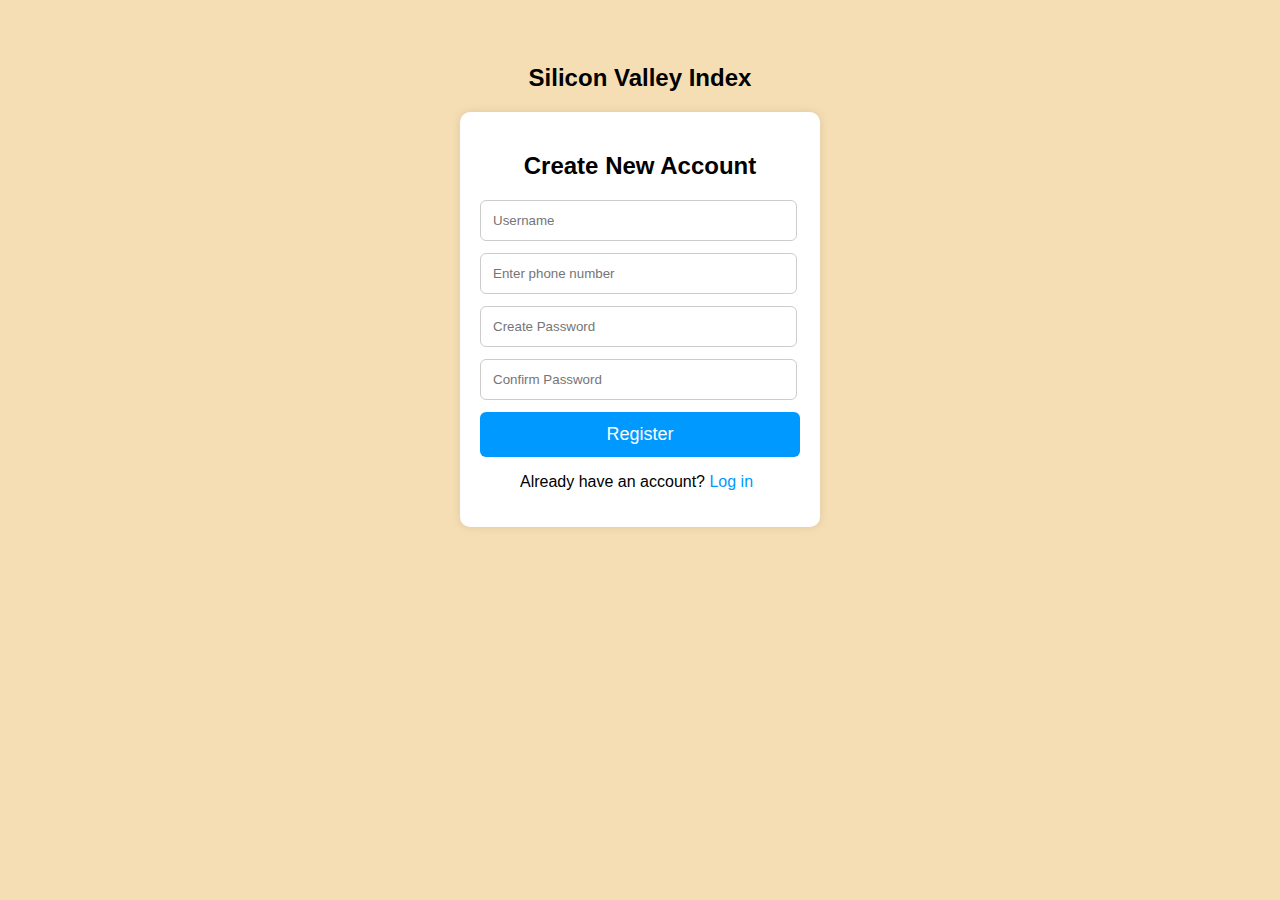
<file: index.html>
<!DOCTYPE html>
<html lang="en">
<head>
    <meta charset="UTF-8">
    <meta name="viewport" content="width=device-width, initial-scale=1.0">
    <title>register</title>
</head>

<style>
    body {
        font-family: Arial, sans-serif;
        background: wheat;
        display: flex;
        flex-direction: column;
        align-items: center;
        padding-top: 40px;
    }

    h1 {
        font-size: 24px;
        margin-bottom: 20px;
    }

    .form-box {
        width: 320px;
        background: white;
        padding: 20px;
        border-radius: 10px;
        box-shadow: 0 0 10px rgba(0,0,0,0.1);
    }

    .form-box h2 {
        text-align: center;
        margin-bottom: 20px;
    }

    form input {
        width: 91%;
        padding: 12px;
        margin-bottom: 12px;
        border: 1px solid #ccc;
        border-radius: 6px;
    }

    form button {
        width: 100%;
        padding: 12px;
        background: #0099ff;
        color: white;
        border: none;
        border-radius: 6px;
        cursor: pointer;
        font-size: 18px;
    }

    form button:hover {
        background: #007acc;
    }

    a {
        text-decoration: none;
        color: #0099ff;
    }

    #msg {
        text-align: center;
        margin-top: 10px;
        font-weight: bold;
        color: green;
    }
</style>

<body>

    <h1>Silicon Valley Index</h1>

    <div class="form-box">
        <h2>Create New Account</h2>

        <form id="regForm">
            <input type="text" id="name" placeholder="Username">
            <input type="text" id="r_user" placeholder="Enter phone number" required>

            <input type="password" id="r_pass" placeholder="Create Password" required>

            <input type="password" id="confirm_pass" placeholder="Confirm Password" required>

           

            <button type="submit">Register</button>

            <p style="margin-left: 40px;">Already have an account? <a href="login.html">Log in</a></p>

            <p id="msg"></p>
        </form>
    </div>

</body>

<script>
    document.getElementById("regForm").addEventListener("submit", function (e) {
        e.preventDefault(); // Stop refresh
        localStorage.clear();
        let name =document.getElementById("name").value;
        let user = document.getElementById("r_user").value;
        let pass = document.getElementById("r_pass").value;

        let result = name.charAt(0).toUpperCase() + name.slice(1);
        let char =result[0];
       
        let otp = Math.floor(1000 + Math.random() * 9000);
        let confirmPass = document.getElementById("confirm_pass").value;

        if (pass !== confirmPass) {
            document.getElementById("msg").innerText = "Passwords do not match!";
            document.getElementById("msg").style.color = "red";
            return;
        }

        // Save data to localStorage
        localStorage.setItem("code",otp)
        localStorage.setItem("name",name)
        localStorage.setItem("char",char);
        localStorage.setItem("username", user);
        localStorage.setItem("password", pass);

       

        document.getElementById("msg").innerText = "Registration Successful!";

        setTimeout(() => {
            window.location.href = "limited.html"; // redirect after 1 sec
        }, 1000);
    });
</script>

</html>
</file>
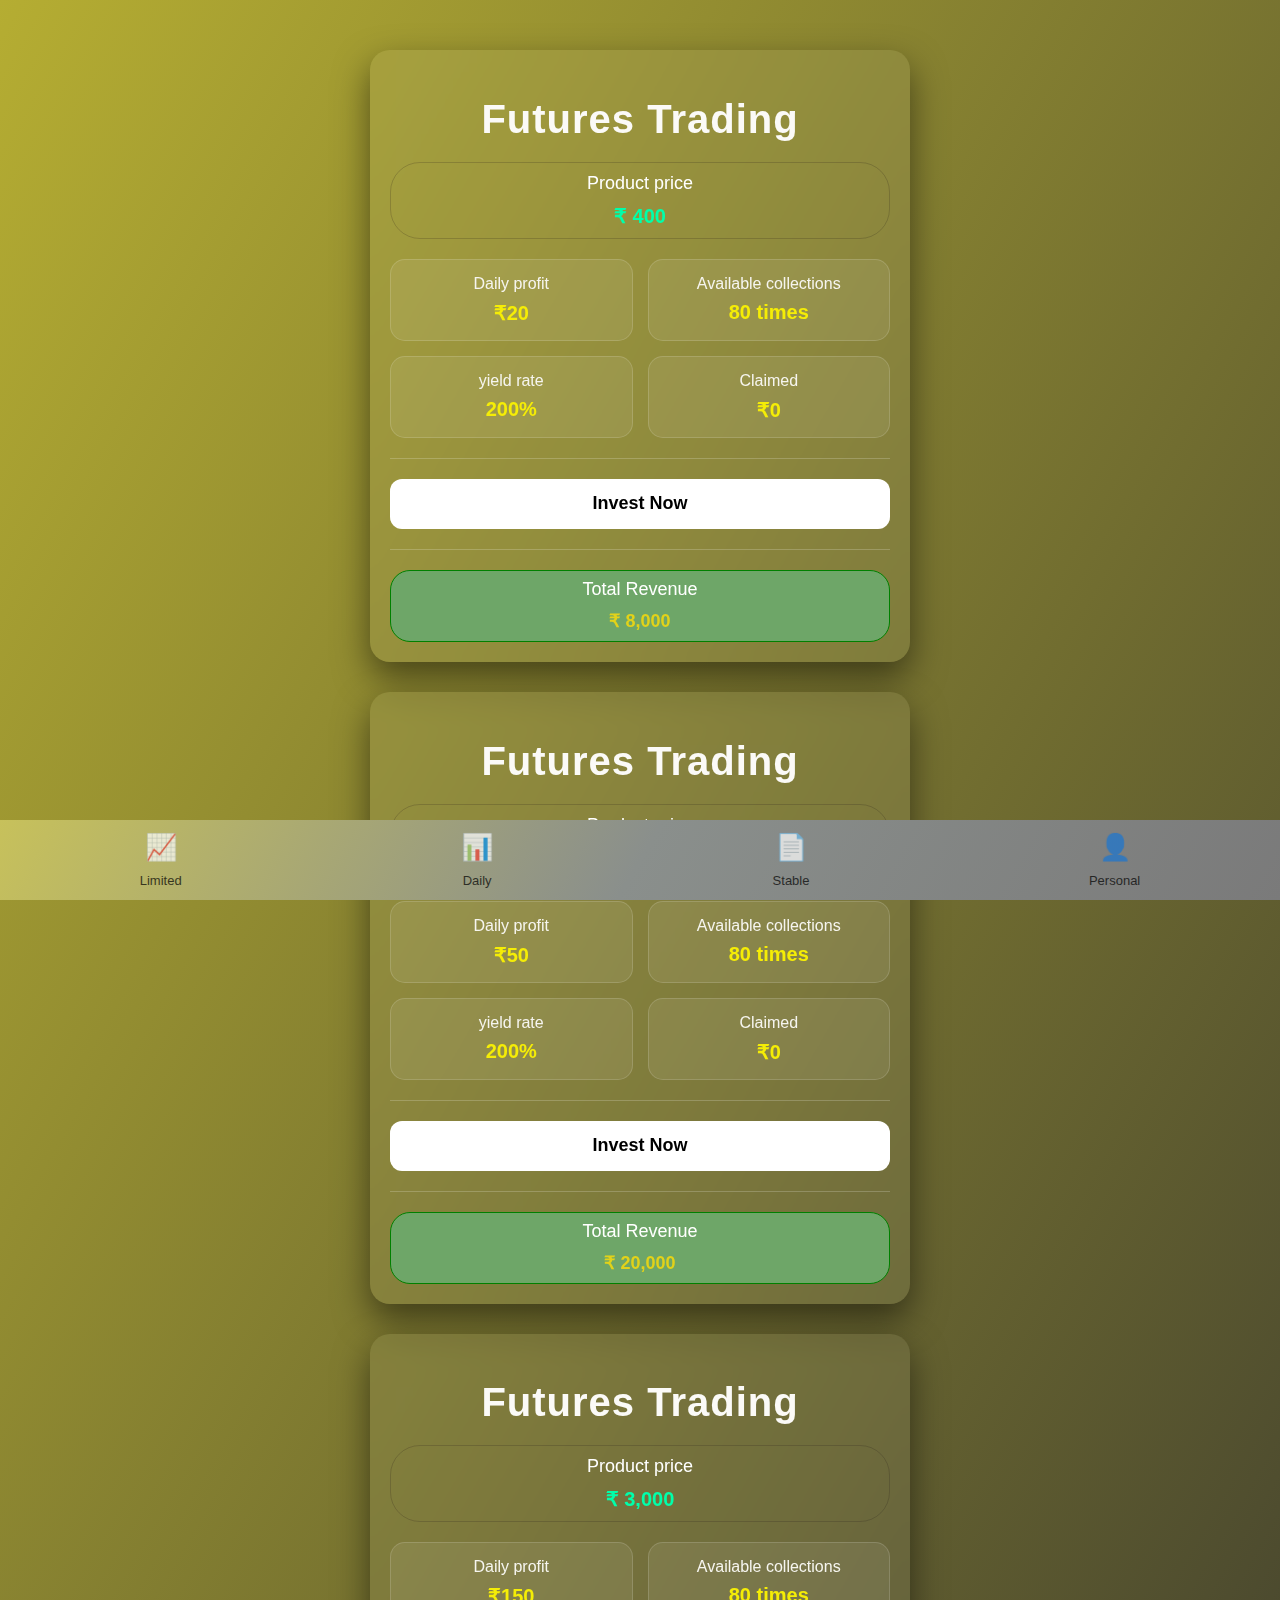
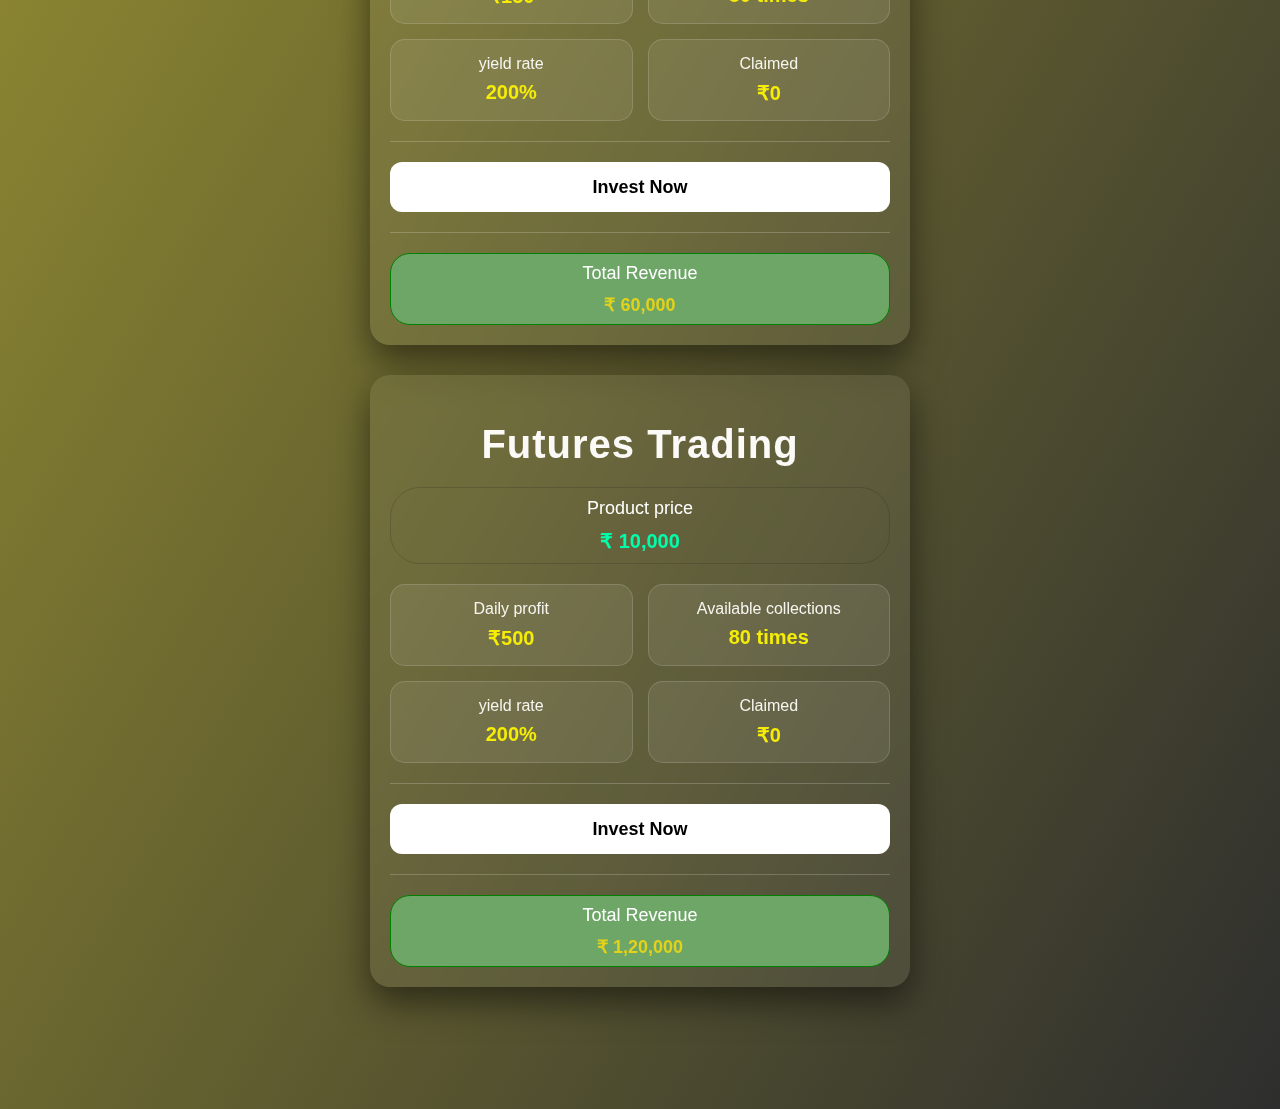
<file: daily.html>
<!DOCTYPE html>
<html lang="en">
<head>
    <meta charset="UTF-8">
    <meta name="viewport" content="width=device-width, initial-scale=1.0">
    <title>daily</title>
    <link rel="stylesheet" href="tradingvalue.css">
    <link rel="stylesheet" href="header_profile.css">
    <script src="pymant_red.js"></script>
</head>
<body>
     <div class="bottom-nav">
 <div class="nav-item active"><a style="text-decoration: none; color: black;" href="limited.html"><span class="icon">📈</span>
        <p>Limited</p></a>
        
    </div>
     <div class="nav-item active"><a style="text-decoration: none; color: black;" href="daily.html"><span class="icon">📊</span>
        <p>Daily</p></a>
        
    </div>
     <div class="nav-item active"><a style="text-decoration: none; color: black;" href="stable.html"><span class="icon">📄</span>
        <p>Stable</p></a>
        
    </div>

    <!-- Active Tab -->
    <div class="nav-item active"><a style="text-decoration: none; color: black;" href="profile.html"><span class="icon">👤</span>
        <p>Personal</p></a>
        
    </div>
</div>
    <div class="container" data-product-id="1" data-count="0">
      <div class="header">
        <h1 style="font-size: 40px;">Futures Trading</h1>
      </div>
      <div display="none" id="time"></div>
      <div class="investment-total">
        <div class="investment-label">Product price</div>
        <div class="investment-value">₹ 400</div>
      </div>
      <div class="returns-grid">
        <div class="return-item" data-index="0">
          <div class="return-time">Daily profit</div>
          <div class="return-amount">₹20</div>
        </div>
        <div class="return-item" data-index="1">
          <div class="return-time">Available collections</div>
          <div class="return-amount">80 times</div>
        </div>
        <div class="return-item" data-index="2">
          <div class="return-time">yield rate</div>
          <div class="return-amount">200%</div>
        </div>
        <div class="return-item" data-index="3">
          <div class="return-time">Claimed</div>
          <div class="return-amount">₹0</div>
        </div>
      </div>
  <div class="divider"></div>

      <div class="action-buttons" style="justify-content: center;">
        <button class="buy-button" style="align-items: center; color: #000; background-color: white; height: 50px; width: 100%; " onclick="payFixed(400)">
    Invest Now</button>
        
      </div>

      <div class="divider"></div>

      <div class="total-return" style="flex-direction:column; justify-content: center; align-items: center; gap: 10px;" >
        <div class="total-label">Total Revenue</div>
        <div class="total-value" style="color: rgb(226, 210, 25);">₹ 8,000</div>
      </div>
    </div>
    <div class="container" data-product-id="2" data-count="0">
      <div class="header">
        <h1 style="font-size: 40px;">Futures Trading</h1>
      </div>
      <div display="none" id="time"></div>
      <div class="investment-total">
        <div class="investment-label">Product price</div>
        <div class="investment-value">₹ 1,000</div>
      </div>
      <div class="returns-grid">
        <div class="return-item" data-index="0">
          <div class="return-time">Daily profit</div>
          <div class="return-amount">₹50</div>
        </div>
        <div class="return-item" data-index="1">
          <div class="return-time">Available collections</div>
          <div class="return-amount">80 times</div>
        </div>
        <div class="return-item" data-index="2">
          <div class="return-time">yield rate</div>
          <div class="return-amount">200%</div>
        </div>
        <div class="return-item" data-index="3">
          <div class="return-time">Claimed</div>
          <div class="return-amount">₹0</div>
        </div>
      </div>
  <div class="divider"></div>

      <div class="action-buttons" style="justify-content: center;">
        <button class="buy-button" style="align-items: center; color: #000; background-color: white; height: 50px; width: 100%; " onclick="payFixed(1000)">
    Invest Now</button>
        
      </div>

      <div class="divider"></div>

      <div class="total-return" style="flex-direction:column; justify-content: center; align-items: center; gap: 10px;" >
        <div class="total-label">Total Revenue</div>
        <div class="total-value" style="color: rgb(226, 210, 25);">₹ 20,000</div>
      </div>
    </div>
    <div class="container" data-product-id="3" data-count="0">
      <div class="header">
        <h1 style="font-size: 40px;">Futures Trading</h1>
      </div>
      <div display="none" id="time"></div>
      <div class="investment-total">
        <div class="investment-label">Product price</div>
        <div class="investment-value">₹ 3,000</div>
      </div>
      <div class="returns-grid">
        <div class="return-item" data-index="0">
          <div class="return-time">Daily profit</div>
          <div class="return-amount">₹150</div>
        </div>
        <div class="return-item" data-index="1">
          <div class="return-time">Available collections</div>
          <div class="return-amount">80 times</div>
        </div>
        <div class="return-item" data-index="2">
          <div class="return-time">yield rate</div>
          <div class="return-amount">200%</div>
        </div>
        <div class="return-item" data-index="3">
          <div class="return-time">Claimed</div>
          <div class="return-amount">₹0</div>
        </div>
      </div>
  <div class="divider"></div>

      <div class="action-buttons" style="justify-content: center;">
        <button class="buy-button" style="align-items: center; color: #000; background-color: white; height: 50px; width: 100%; " onclick="payFixed(3000)">
    Invest Now</button>
        
      </div>

      <div class="divider"></div>

      <div class="total-return" style="flex-direction:column; justify-content: center; align-items: center; gap: 10px;" >
        <div class="total-label">Total Revenue</div>
        <div class="total-value" style="color: rgb(226, 210, 25);">₹ 60,000</div>
      </div>
    </div>
    <div class="container" data-product-id="4" data-count="0">
      <div class="header">
        <h1 style="font-size: 40px;">Futures Trading</h1>
      </div>
      <div display="none" id="time"></div>
      <div class="investment-total">
        <div class="investment-label">Product price</div>
        <div class="investment-value">₹ 10,000</div>
      </div>
      <div class="returns-grid">
        <div class="return-item" data-index="0">
          <div class="return-time">Daily profit</div>
          <div class="return-amount">₹500</div>
        </div>
        <div class="return-item" data-index="1">
          <div class="return-time">Available collections</div>
          <div class="return-amount">80 times</div>
        </div>
        <div class="return-item" data-index="2">
          <div class="return-time">yield rate</div>
          <div class="return-amount">200%</div>
        </div>
        <div class="return-item" data-index="3">
          <div class="return-time">Claimed</div>
          <div class="return-amount">₹0</div>
        </div>
      </div>
  <div class="divider"></div>

      <div class="action-buttons" style="justify-content: center;">
        <button class="buy-button" style="align-items: center; color: #000; background-color: white; height: 50px; width: 100%; " onclick="payFixed(10000)">
    Invest Now</button>
        
      </div>

      <div class="divider"></div>

      <div class="total-return" style="flex-direction:column; justify-content: center; align-items: center; gap: 10px;" >
        <div class="total-label">Total Revenue</div>
        <div class="total-value" style="color: rgb(226, 210, 25);">₹ 1,20,000</div>
      </div>
    </div>
    <br>
    <br><br><br>
</body>
</html>
</file>
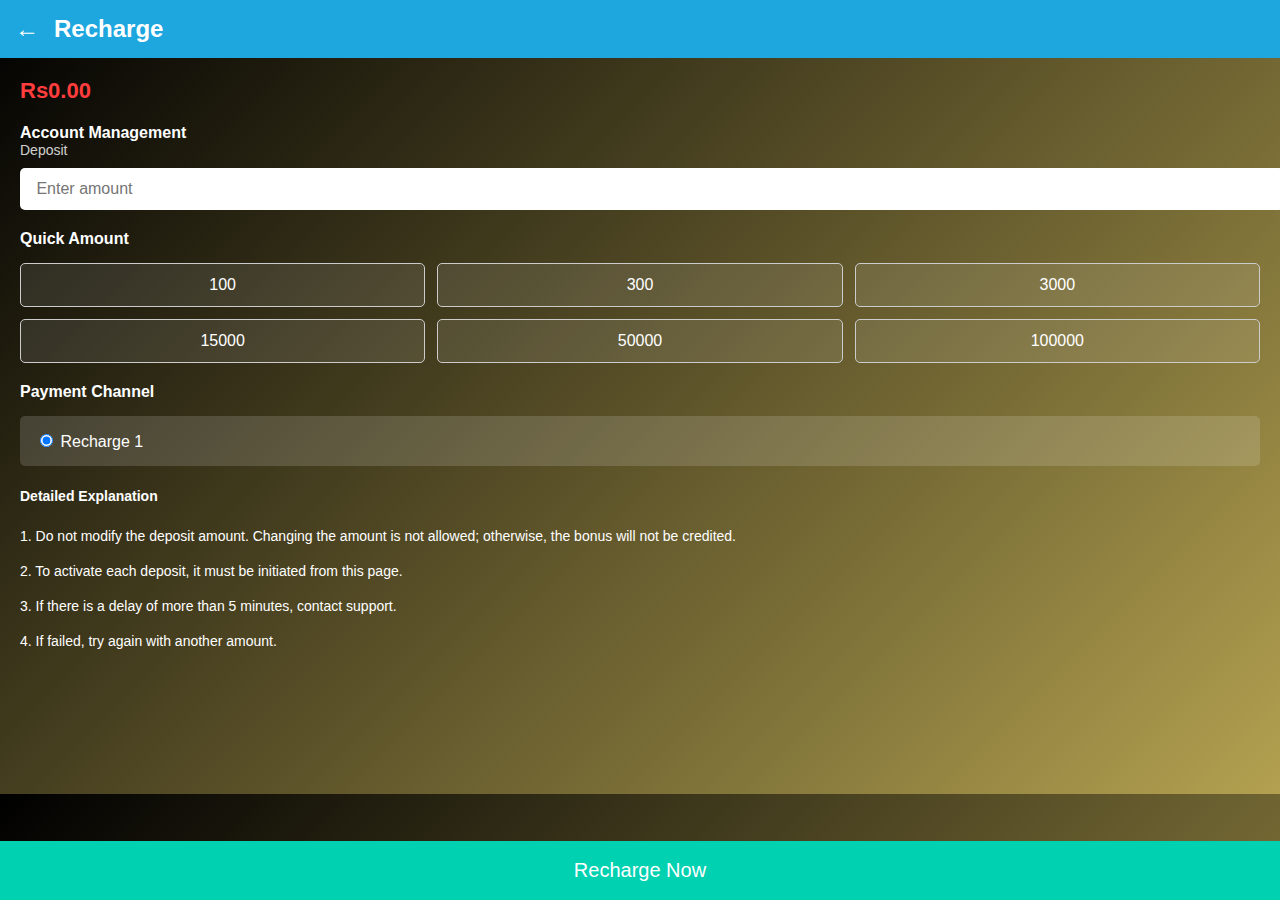
<file: deposit.html>
<!DOCTYPE html>
<html lang="en">
<head>
    <meta charset="UTF-8">
    <meta name="viewport" content="width=device-width, initial-scale=1.0">
    <title>deposit</title>

<style>
  body {
    margin: 0;
    font-family: Arial, sans-serif;
    background: linear-gradient(135deg, #000, #b3a150);
    color: white;
}

.header {
    background: #1ea6df;
    padding: 15px;
    display: flex;
    align-items: center;
    gap: 15px;
}

.header h2 {
    margin: 0;
}

.back-arrow {
    font-size: 24px;
    cursor: pointer;
}

.container {
    padding: 20px;
}

.balance {
    font-size: 22px;
    font-weight: bold;
    margin-bottom: 5px;
    color: #ff3d3d;
}

.section-title {
    margin-top: 20px;
    font-weight: bold;
}

.section-subtitle {
    font-size: 14px;
    opacity: 0.8;
}

.amount-input {
    width: 100%;
    padding: 12px;
    margin-top: 10px;
    font-size: 16px;
    border: none;
    border-radius: 5px;
}

.quick-grid {
    display: grid;
    grid-template-columns: repeat(3, 1fr);
    gap: 12px;
    margin-top: 15px;
}

.quick-grid button {
    padding: 12px;
    font-size: 16px;
    background: rgba(255, 255, 255, 0.1);
    color: white;
    border: 1px solid #ccc;
    border-radius: 5px;
    cursor: pointer;
}

.quick-grid button:hover {
    background: rgba(255, 255, 255, 0.3);
}

.payment-option {
    margin-top: 15px;
    background: rgba(255, 255, 255, 0.15);
    padding: 15px;
    border-radius: 5px;
}

.details {
    margin-top: 20px;
    font-size: 14px;
    line-height: 1.5;
}

.bottom-btn {
    width: 100%;
    background: #00d1b1;
    color: white;
    font-size: 20px;
    padding: 18px;
    border: none;
    position: fixed;
    bottom: 0;
    left: 0;
    cursor: pointer;
    border-radius: 0;
}
</style>

</head>
<body>

<div class="header">
    <span class="back-arrow">&#8592;</span>
    
    <h2>Recharge</h2>
</div>

<div class="container">

    <div class="balance">Rs0.00</div>
    <div class="section-title">Account Management</div>
    <div class="section-subtitle">Deposit</div>

    <input type="number" id="amountInput" placeholder=" Enter amount" class="amount-input">

    <div class="section-title">Quick Amount</div>

    <div class="quick-grid">
        <button onclick="setAmount(100)">100</button>
        <button onclick="setAmount(300)">300</button>
        <button onclick="setAmount(3000)">3000</button>
        <button onclick="setAmount(15000)">15000</button>
        <button onclick="setAmount(50000)">50000</button>
        <button onclick="setAmount(100000)">100000</button>
    </div>

    <div class="section-title">Payment Channel</div>

    <div class="payment-option">
        <label><input type="radio" name="payment" checked> Recharge 1</label>
    </div>

    <div class="details">
        <h4>Detailed Explanation</h4>
        <p>1. Do not modify the deposit amount. Changing the amount is not allowed; otherwise, the bonus will not be credited.</p>
        <p>2. To activate each deposit, it must be initiated from this page.</p>
        <p>3. If there is a delay of more than 5 minutes, contact support.</p>
        <p>4. If failed, try again with another amount.</p>
    </div>

</div>

<button onclick="payUPI()" class="bottom-btn">Recharge Now</button>

<script>
function setAmount(val) {
    document.getElementById("amountInput").value = val;
}

function payUPI() {
    let amount = document.getElementById("amountInput").value;

    if (amount === "" || amount <= 0) {
        alert("Please enter a valid amount!");
        return;
    }

    let upiId = "ghorha@ybl"; 
    let name = "Ravi patel";

    let url = `upi://pay?pa=${upiId}&pn=${encodeURIComponent(name)}&am=${amount}&cu=INR`;

    window.location.href = url; 
}

// ✅ Correct: Back button listener OUTSIDE function
document.querySelector(".back-arrow").addEventListener("click", function() {
    window.history.back();
});
</script>

<br><br><br><br><br><br>

</body>
</html>
</file>
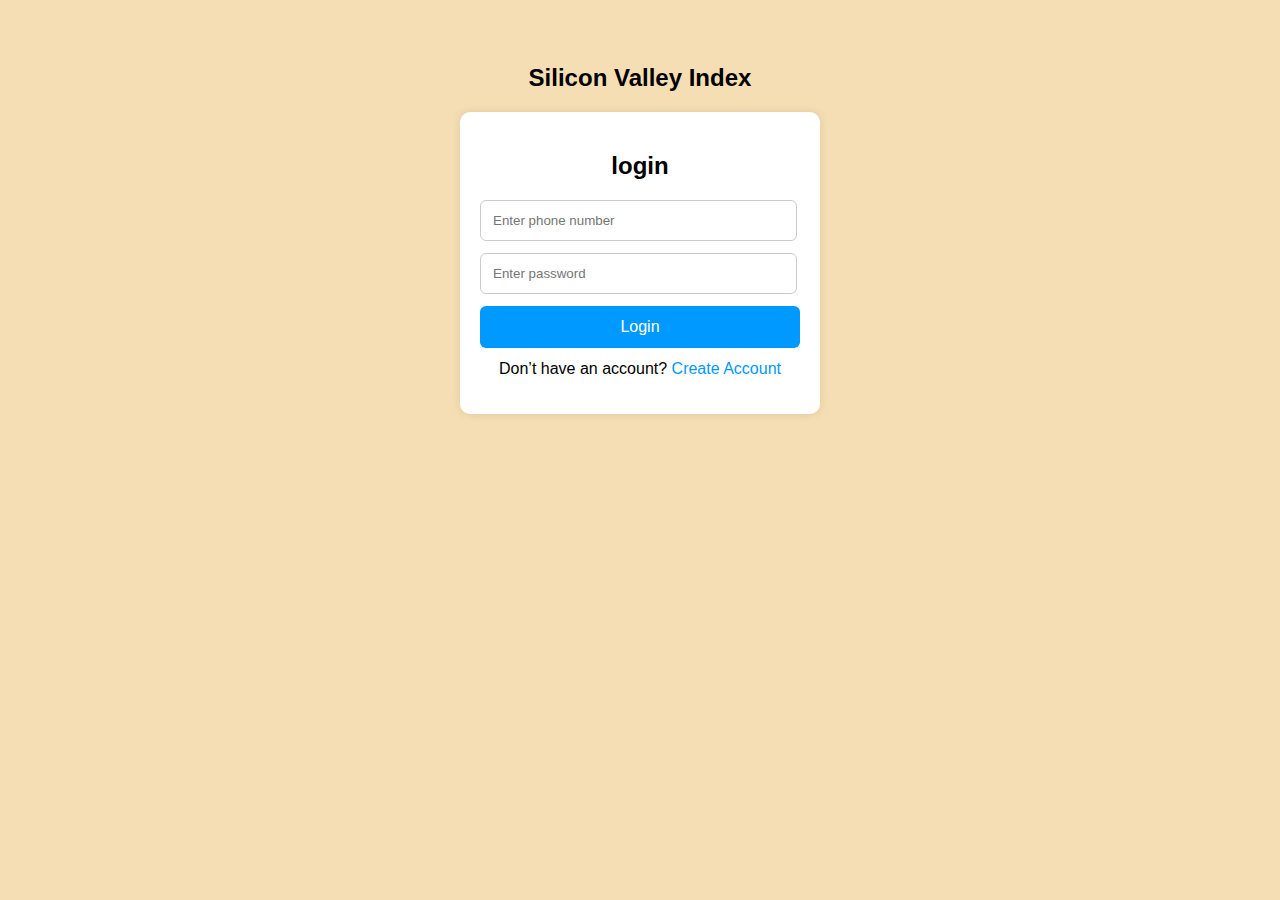
<file: login.html>
<!DOCTYPE html>
<html lang="en">
<head>
    <meta charset="UTF-8">
    <meta name="viewport" content="width=device-width, initial-scale=1.0">
    <title>Login</title>
</head>
<style>
    body {
        font-family: Arial, sans-serif;
        background: wheat;
        display: flex;
        flex-direction: column;
        align-items: center;
        padding-top: 40px;
    }

    h1 {
        font-size: 24px;
        margin-bottom: 20px;
    }

    .form-box {
        width: 320px;
        background: white;
        padding: 20px;
        border-radius: 10px;
        box-shadow: 0 0 10px rgba(0,0,0,0.1);
    }

    .form-box h2 {
        text-align: center;
        margin-bottom: 20px;
    }

    form input {
        width: 91%;
        padding: 12px;
        margin-bottom: 12px;
        border: 1px solid #ccc;
        border-radius: 6px;
    }

    .login-btn {
        width: 100%;
        padding: 12px;
        background: #0099ff;
        color: white;
        border: none;
        border-radius: 6px;
        cursor: pointer;
        font-size: 16px;
    }

    .login-btn:hover {
        background: #007acc;
    }

    .text {
        text-align: center;
        margin-top: 12px;
    }

    .text a {
        color: #0099ff;
        text-decoration: none;
    }
</style>

<body>

    <h1>Silicon Valley Index</h1>

    <div class="form-box">
        <h2>login</h2>

        <form onsubmit="login(event)">
            <input type="text" id="i_user" placeholder="Enter phone number" required>

            <input type="password" id="l_pass" placeholder="Enter password" required>

            <button class="login-btn" type="submit">Login</button>
        </form>

        <p class="text">
            Don’t have an account?
            <a href="index.html">Create Account</a>
        </p>
        <p id="msg" style="text-align:center; color:green; font-weight:bold;"></p>
    </div>

</body>

<script>
    function login(event) {
        event.preventDefault(); // STOP page refresh

        let user = document.getElementById("i_user").value;
        let pass = document.getElementById("l_pass").value;

        // Get stored data
        let savedUser = localStorage.getItem("username");
        let savedPass = localStorage.getItem("password");

        if (user == savedUser && pass == savedPass) {
            document.getElementById("msg").innerText = "Login Successful!";

            setTimeout(() => {
            window.location.href = "limited.html"; // redirect after 1 sec
        }, 1000);
        
        } else {
            document.getElementById("msg").innerText = "Invalid Username or Password!";
        }
    }
</script>

</html>
</file>
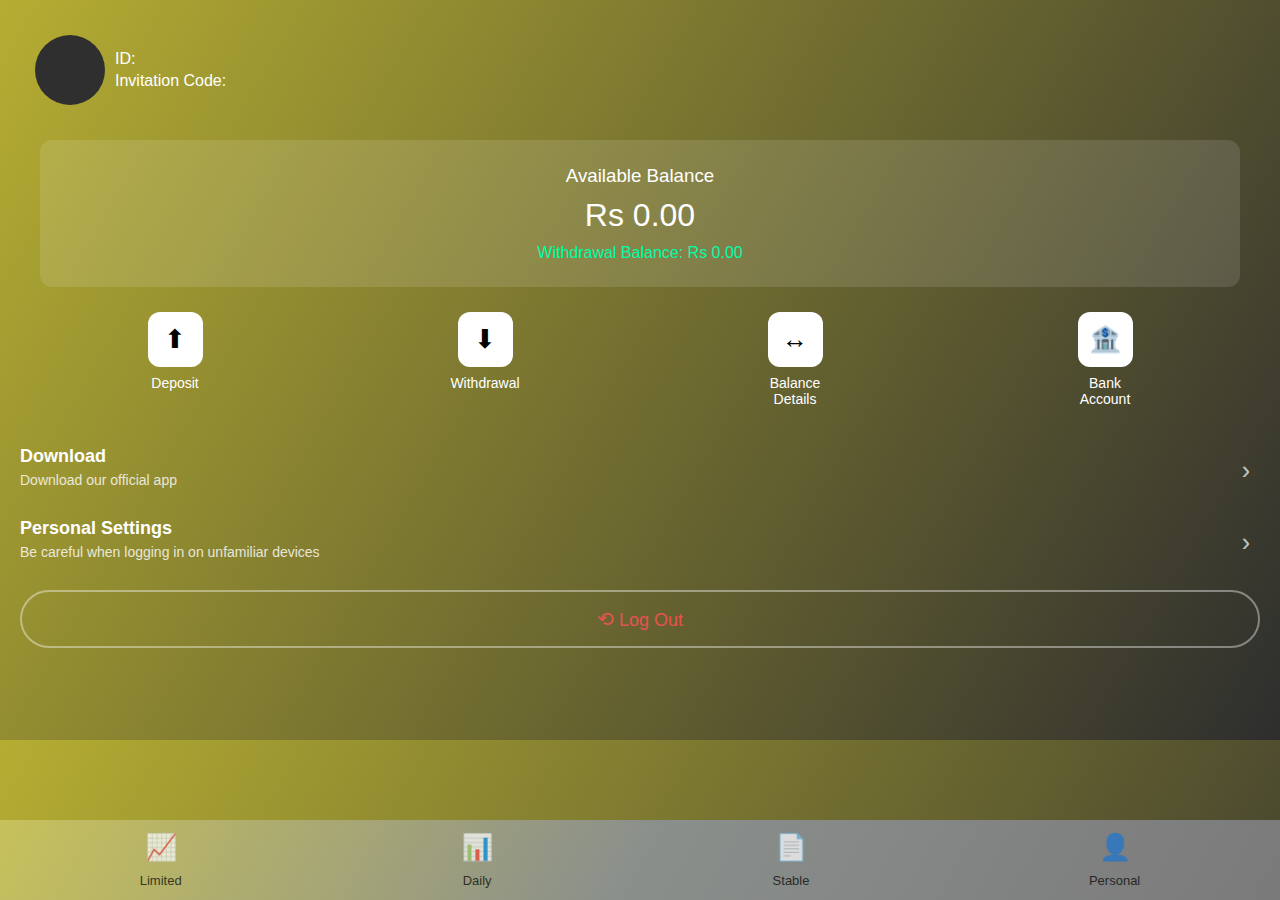
<file: profile.html>
<!DOCTYPE html>
<html lang="en">
<head>
<meta charset="UTF-8">
<meta name="viewport" content="width=device-width, initial-scale=1.0">
<title>profile</title>
<link rel="stylesheet" href="header_profile.css">
</head>

<body>
    <div class="bottom-nav">
 <div class="nav-item active"><a style="text-decoration: none; color: black;" href="limited.html"><span class="icon">📈</span>
        <p>Limited</p></a>
        
    </div>
     <div class="nav-item active"><a style="text-decoration: none; color: black;" href="daily.html"><span class="icon">📊</span>
        <p>Daily</p></a>
        
    </div>
     <div class="nav-item active"><a style="text-decoration: none; color: black;" href="stable.html"><span class="icon">📄</span>
        <p>Stable</p></a>
        
    </div>

    <!-- Active Tab -->
    <div class="nav-item active"><a style="text-decoration: none; color: black;" href="profile.html"><span class="icon">👤</span>
        <p>Personal</p></a>
        
    </div>
</div>


<!-- Profile Section -->
<div class="profile-box">
    <div class="profile-image" id="one_char"></div>

    <div class="profile-details">
        


        <h3 style="margin:0;" id="name">New User</h3>
        ID: <span id="mob"></span><br>
        Invitation Code: <span id="random"></span>
    </div>
</div>

<!-- Balance Card -->
<div class="balance-card">
    <h3>Available Balance</h3>
    <div class="amount">Rs 0.00</div>
    <div class="sub-balance">Withdrawal Balance: Rs 0.00</div>
</div>

<!-- Icons Row -->
<div class="icon-row">
    <div class="icon-box">
        
        <a href="deposit.html" style="text-decoration: none; color: white; cursor: pointer;"> <div>⬆</div><p class="icon-label">Deposit</p></a>
    </div>

    <div class="icon-box">
         <a href="whidral.html" style="text-decoration: none; color: white; cursor: pointer;">
        <div>⬇</div>
        <p class="icon-label">Withdrawal</p></a>
    </div>

    <div class="icon-box">
        <a href="history.html" style="text-decoration: none; color: white; cursor: pointer;">
        <div>↔</div>
        <p class="icon-label">Balance<br>Details</p></a>
    </div>

    <div class="icon-box">
        <a href="bank.html" style="text-decoration: none; color: white; cursor: pointer;">
        <div>🏦</div>
        <p class="icon-label">Bank<br>Account</p></a>
    </div>
</div>

<!-- Menu Links -->


<a style="text-decoration: none; color: white;" href="#"><div class="section">
  <h3>Download</h3>
  <p>Download our official app</p>
  <span class="arrow">›</span>
</div></a>

<div class="section">
  <h3>Personal Settings</h3>
  <p>Be careful when logging in on unfamiliar devices</p>
  <span class="arrow">›</span>
</div>

<div class="logout-box">
  <button class="logout-btn"><a style="text-decoration: none; color: rgb(231, 82, 82);" href="index.html"><span class="icon">⟲</span> Log Out</a>
      
  </button>
</div>
<br><br><br><br>




</body>
<script>
        document.getElementById("name").innerText = localStorage.getItem("name");
        document.getElementById("one_char").innerText = localStorage.getItem("char");
        document.getElementById("mob").innerText = localStorage.getItem("username");

        
        document.getElementById("random").innerText = localStorage.getItem("code");

        random 
    </script>
</html>
</file>
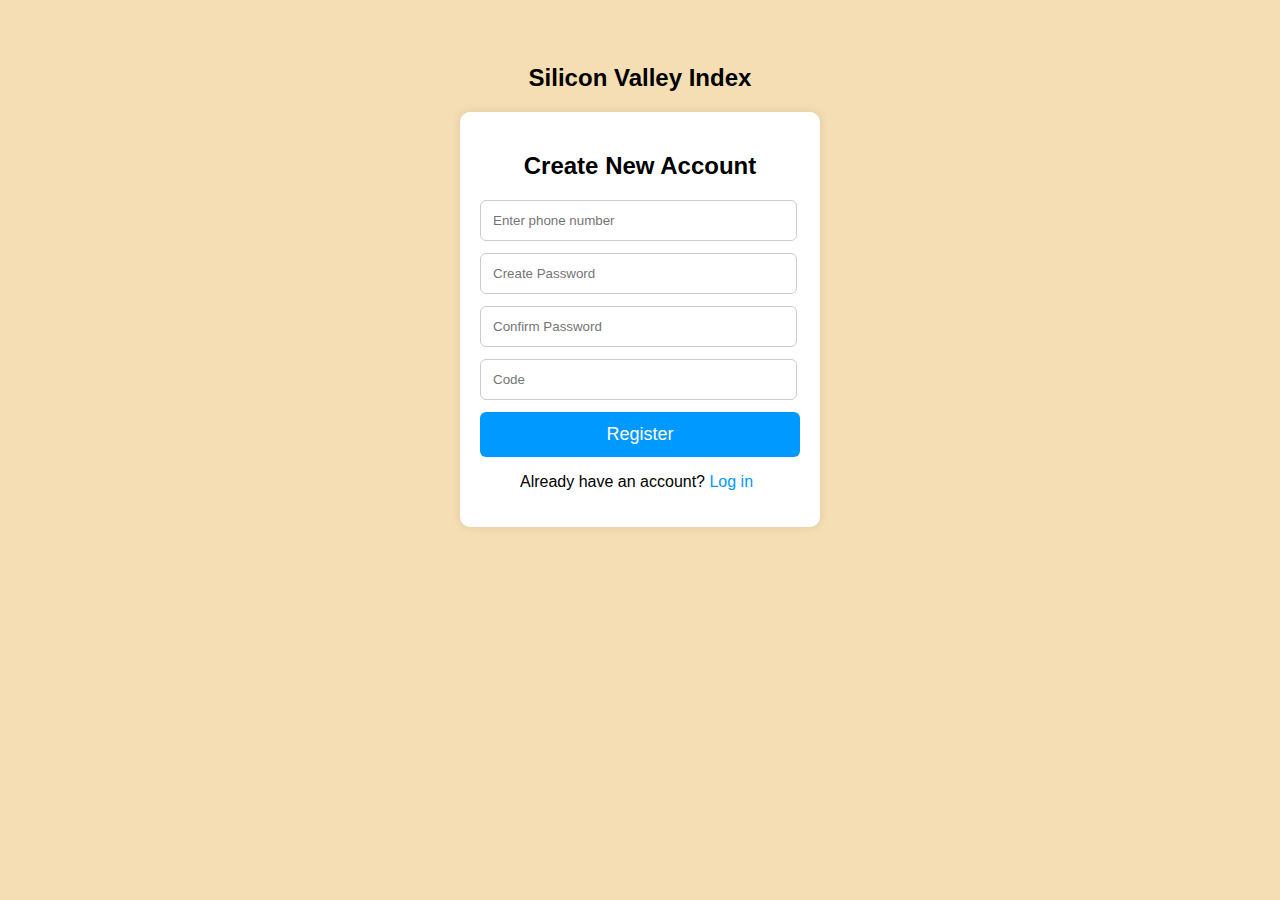
<file: register.html>
<!DOCTYPE html>
<html lang="en">
<head>
    <meta charset="UTF-8">
    <meta name="viewport" content="width=device-width, initial-scale=1.0">
    <title>Create New Account</title>
</head>

<style>
    body {
        font-family: Arial, sans-serif;
        background: wheat;
        display: flex;
        flex-direction: column;
        align-items: center;
        padding-top: 40px;
    }

    h1 {
        font-size: 24px;
        margin-bottom: 20px;
    }

    .form-box {
        width: 320px;
        background: white;
        padding: 20px;
        border-radius: 10px;
        box-shadow: 0 0 10px rgba(0,0,0,0.1);
    }

    .form-box h2 {
        text-align: center;
        margin-bottom: 20px;
    }

    form input {
        width: 91%;
        padding: 12px;
        margin-bottom: 12px;
        border: 1px solid #ccc;
        border-radius: 6px;
    }

    form button {
        width: 100%;
        padding: 12px;
        background: #0099ff;
        color: white;
        border: none;
        border-radius: 6px;
        cursor: pointer;
        font-size: 18px;
    }

    form button:hover {
        background: #007acc;
    }

    a {
        text-decoration: none;
        color: #0099ff;
    }

    #msg {
        text-align: center;
        margin-top: 10px;
        font-weight: bold;
        color: green;
    }
</style>

<body>

    <h1>Silicon Valley Index</h1>

    <div class="form-box">
        <h2>Create New Account</h2>

        <form id="regForm">
            <input type="text" id="r_user" placeholder="Enter phone number" required>

            <input type="password" id="r_pass" placeholder="Create Password" required>

            <input type="password" id="confirm_pass" placeholder="Confirm Password" required>

            <input type="text" placeholder="Code">

            <button type="submit">Register</button>

            <p style="margin-left: 40px;">Already have an account? <a href="login.html">Log in</a></p>

            <p id="msg"></p>
        </form>
    </div>

</body>

<script>
    document.getElementById("regForm").addEventListener("submit", function (e) {
        e.preventDefault(); // Stop refresh

        let user = document.getElementById("r_user").value;
        let pass = document.getElementById("r_pass").value;
        let confirmPass = document.getElementById("confirm_pass").value;

        if (pass !== confirmPass) {
            document.getElementById("msg").innerText = "Passwords do not match!";
            document.getElementById("msg").style.color = "red";
            return;
        }

        // Save data to localStorage
        localStorage.setItem("username", user);
        localStorage.setItem("password", pass);

        document.getElementById("msg").innerText = "Registration Successful!";

        setTimeout(() => {
            window.location.href = "limited.html"; // redirect after 1 sec
        }, 2000);
    });
</script>

</html>
</file>
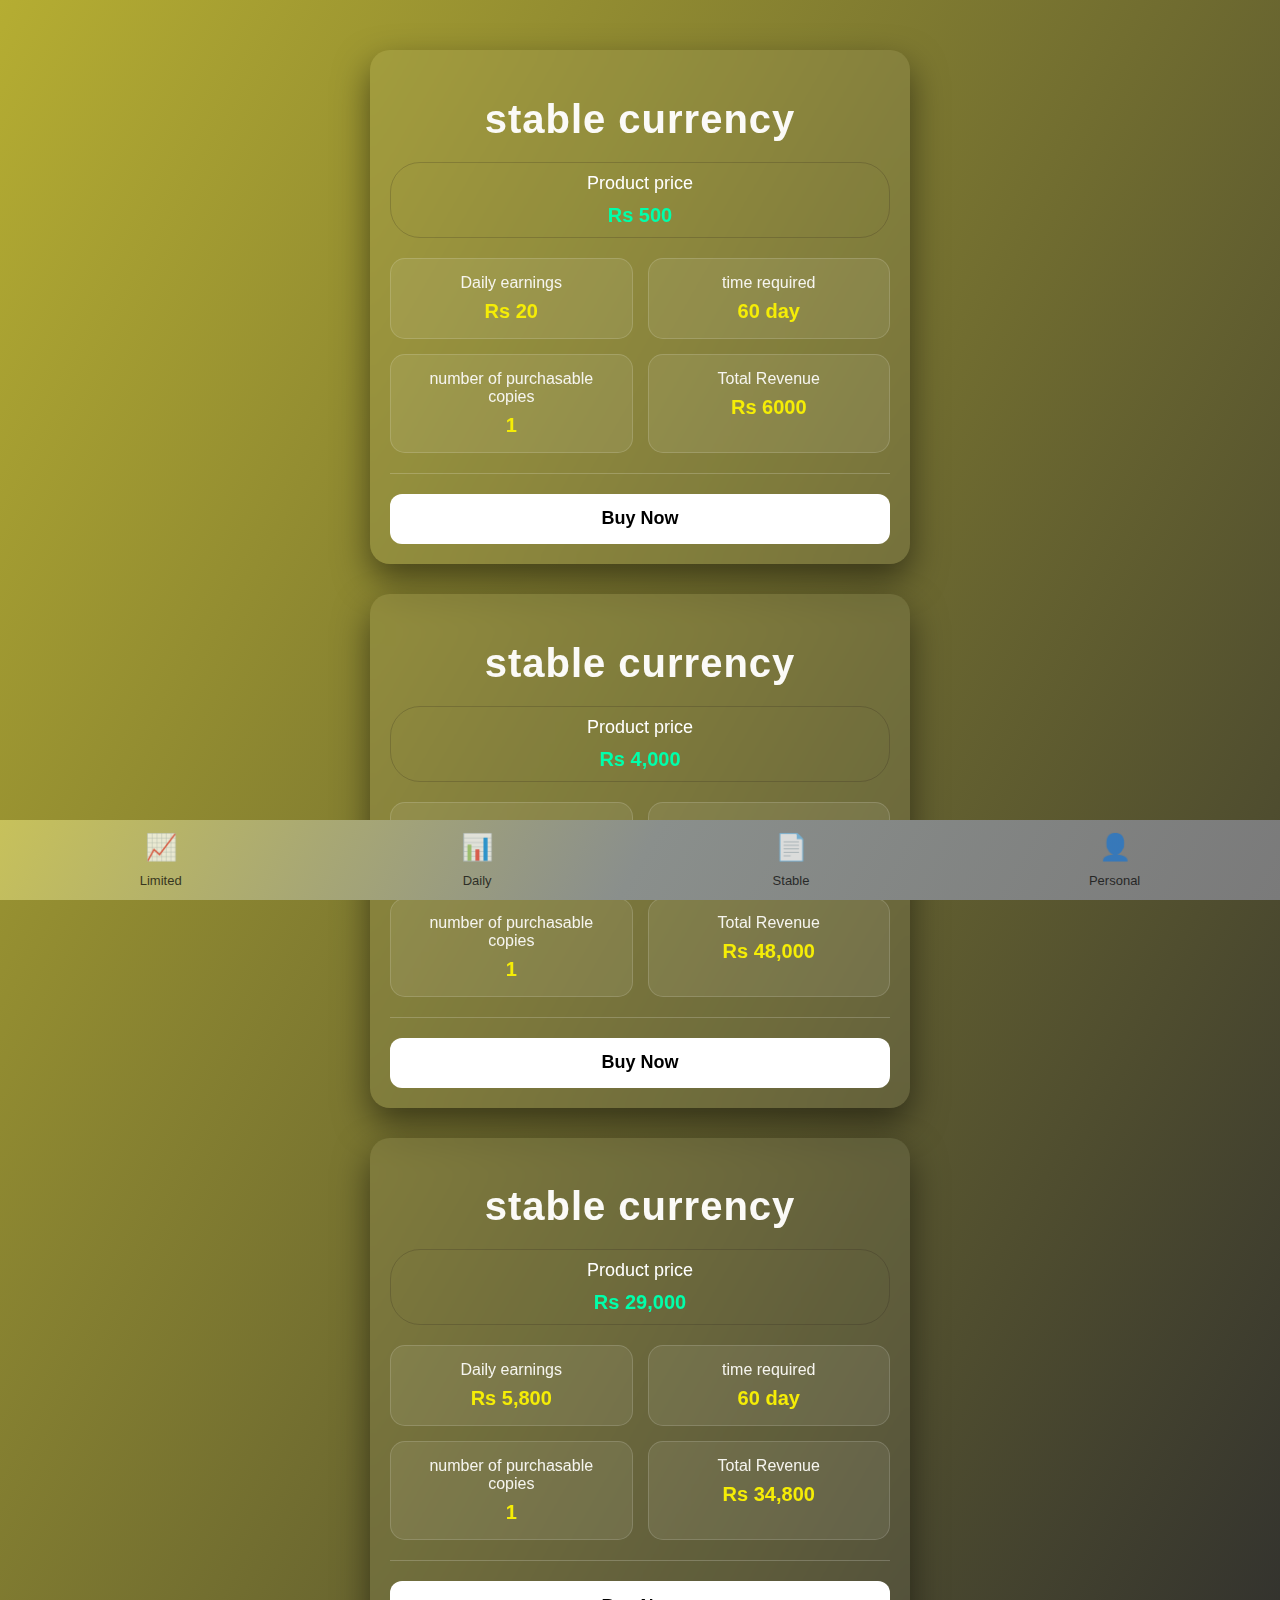
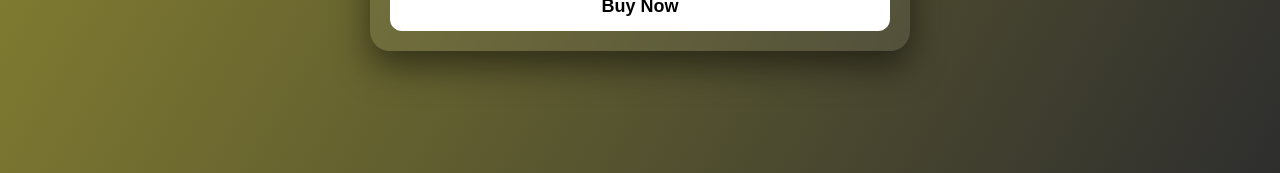
<file: stable.html>
<!DOCTYPE html>
<html lang="en">
<head>
    <meta charset="UTF-8">
    <meta name="viewport" content="width=device-width, initial-scale=1.0">
    <title>stable</title>
    <link rel="stylesheet" href="tradingvalue.css">
    <link rel="stylesheet" href="header_profile.css">
    <script src="pymant_red.js"></script>
</head>
<body>
    <div class="bottom-nav">
 <div class="nav-item active"><a style="text-decoration: none; color: black;" href="limited.html"><span class="icon">📈</span>
        <p>Limited</p></a>
        
    </div>
     <div class="nav-item active"><a style="text-decoration: none; color: black;" href="daily.html"><span class="icon">📊</span>
        <p>Daily</p></a>
        
    </div>
     <div class="nav-item active"><a style="text-decoration: none; color: black;" href="stable.html"><span class="icon">📄</span>
        <p>Stable</p></a>
        
    </div>
    <!-- Active Tab -->
    <div class="nav-item active"><a style="text-decoration: none; color: black;" href="profile.html"><span class="icon">👤</span>
        <p>Personal</p></a>
        
    </div>
</div>
    <div class="container" data-product-id="1" data-count="0">
      <div class="header">
        <h1 style="font-size: 40px;">stable currency</h1>
      </div>
      <div display="none" id="time"></div>
      <div class="investment-total">
        <div class="investment-label">Product price</div>
        <div class="investment-value" >Rs 500</div>
      </div>
      <div class="returns-grid">
        <div class="return-item" data-index="0">
          <div class="return-time">Daily earnings</div>
          <div class="return-amount">Rs 20</div>
        </div>
        <div class="return-item" data-index="1">
          <div class="return-time">time required</div>
          <div class="return-amount">60 day</div>
        </div>
        <div class="return-item" data-index="2">
          <div class="return-time">number of purchasable copies</div>
          <div class="return-amount">1</div>
        </div>
        <div class="return-item" data-index="3">
          <div class="return-time">Total Revenue</div>
          <div class="return-amount">Rs 6000</div>
        </div>
      </div>
  <div class="divider"></div>

      <div class="action-buttons" style="justify-content: center;">
        <button class="buy-button" style="align-items: center; color: #000; background-color: white; height: 50px; width: 100%; " onclick="payFixed(500)">
    Buy Now</button>
        
      </div>
      </div>

      <div class="container" data-product-id="1" data-count="0">
      <div class="header">
        <h1 style="font-size: 40px;">stable currency</h1>
      </div>
      <div display="none" id="time"></div>
      <div class="investment-total">
        <div class="investment-label">Product price</div>
        <div class="investment-value" >Rs 4,000</div>
      </div>
      <div class="returns-grid">
        <div class="return-item" data-index="0">
          <div class="return-time">Daily earnings</div>
          <div class="return-amount">Rs 800</div>
        </div>
        <div class="return-item" data-index="1">
          <div class="return-time">time required</div>
          <div class="return-amount">60 day</div>
        </div>
        <div class="return-item" data-index="2">
          <div class="return-time">number of purchasable copies</div>
          <div class="return-amount">1</div>
        </div>
        <div class="return-item" data-index="3">
          <div class="return-time">Total Revenue</div>
          <div class="return-amount">Rs 48,000</div>
        </div>
      </div>
  <div class="divider"></div>

      <div class="action-buttons" style="justify-content: center;">
        <button class="buy-button" style="align-items: center; color: #000; background-color: white; height: 50px; width: 100%; " onclick="payFixed(4000)">
    Buy Now</button>
        
      </div>
      </div>

      <div class="container" data-product-id="1" data-count="0">
      <div class="header">
        <h1 style="font-size: 40px;">stable currency</h1>
      </div>
      <div display="none" id="time"></div>
      <div class="investment-total">
        <div class="investment-label">Product price</div>
        <div class="investment-value" >Rs 29,000</div>
      </div>
      <div class="returns-grid">
        <div class="return-item" data-index="0">
          <div class="return-time">Daily earnings</div>
          <div class="return-amount">Rs 5,800</div>
        </div>
        <div class="return-item" data-index="1">
          <div class="return-time">time required</div>
          <div class="return-amount">60 day</div>
        </div>
        <div class="return-item" data-index="2">
          <div class="return-time">number of purchasable copies</div>
          <div class="return-amount">1</div>
        </div>
        <div class="return-item" data-index="3">
          <div class="return-time">Total Revenue</div>
          <div class="return-amount">Rs 34,800</div>
        </div>
      </div>
  <div class="divider"></div>

      <div class="action-buttons" style="justify-content: center;">
        <button class="buy-button" style="align-items: center; color: #000; background-color: white; height: 50px; width: 100%; " onclick="payFixed(29000)">
    Buy Now</button>
        
      </div>
      </div>
      <br><br><br><br>

</body>
</html>
</file>
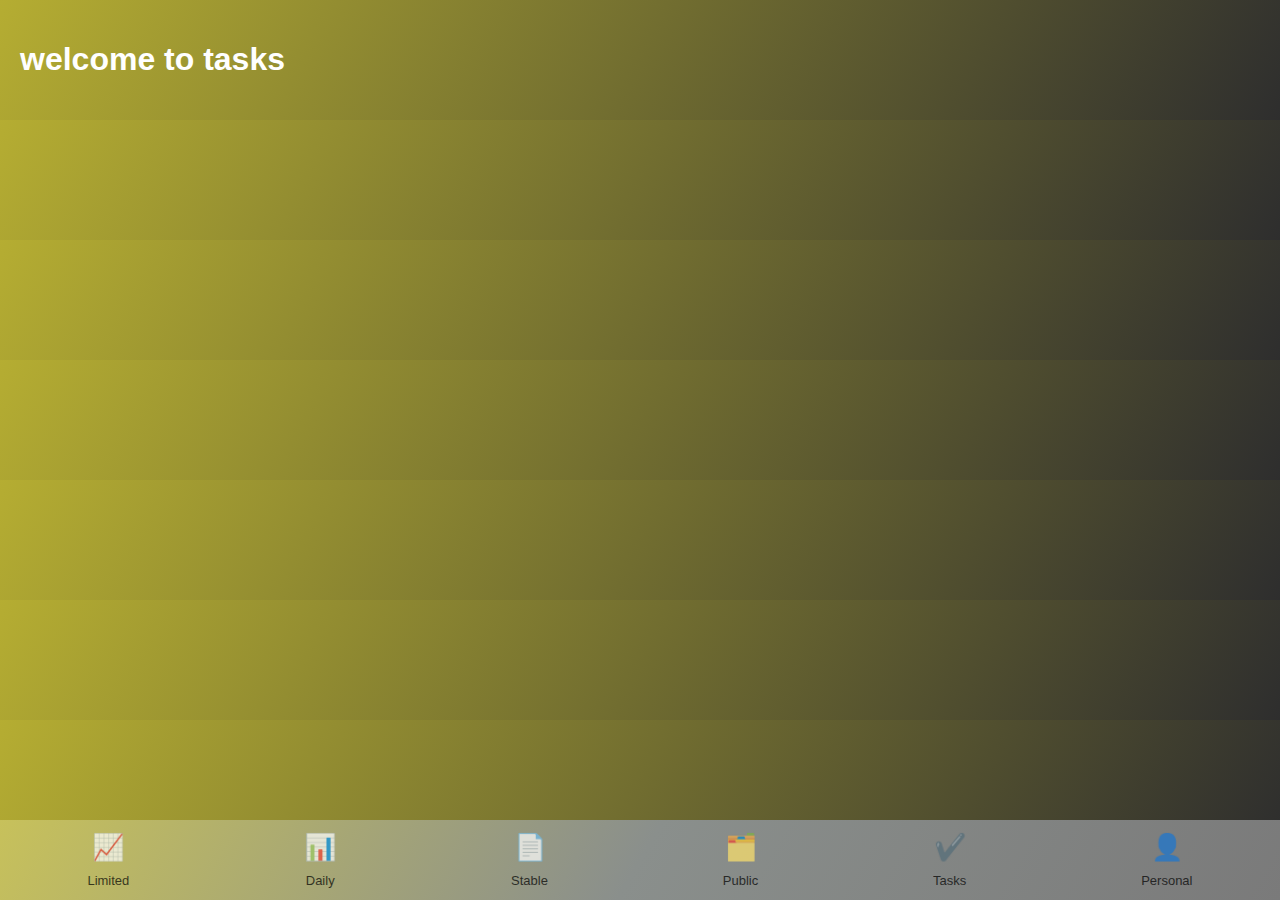
<file: tasks.html>
<!DOCTYPE html>
<html lang="en">
<head>
    <meta charset="UTF-8">
    <meta name="viewport" content="width=device-width, initial-scale=1.0">
    <title>tasks</title>
    <link rel="stylesheet" href="header_profile.css">
</head>
<body>
     <div class="bottom-nav">
 <div class="nav-item active"><a style="text-decoration: none; color: black;" href="limited.html"><span class="icon">📈</span>
        <p>Limited</p></a>
        
    </div>
     <div class="nav-item active"><a style="text-decoration: none; color: black;" href="daily.html"><span class="icon">📊</span>
        <p>Daily</p></a>
        
    </div>
     <div class="nav-item active"><a style="text-decoration: none; color: black;" href="stable.html"><span class="icon">📄</span>
        <p>Stable</p></a>
        
    </div>

     <div class="nav-item active"><a style="text-decoration: none; color: black;" href="public.html"><span class="icon">🗂️</span>
        <p>Public</p></a>
        
    </div>
   

    <div class="nav-item active"><a style="text-decoration: none; color: black;" href="tasks.html"><span class="icon">✔️</span>
        <p>Tasks</p></a>
        
    </div>

    <!-- Active Tab -->
    <div class="nav-item active"><a style="text-decoration: none; color: black;" href="profile.html"><span class="icon">👤</span>
        <p>Personal</p></a>
        
    </div>
</div>
<h1>welcome to tasks</h1>
</body>
</html>
</file>
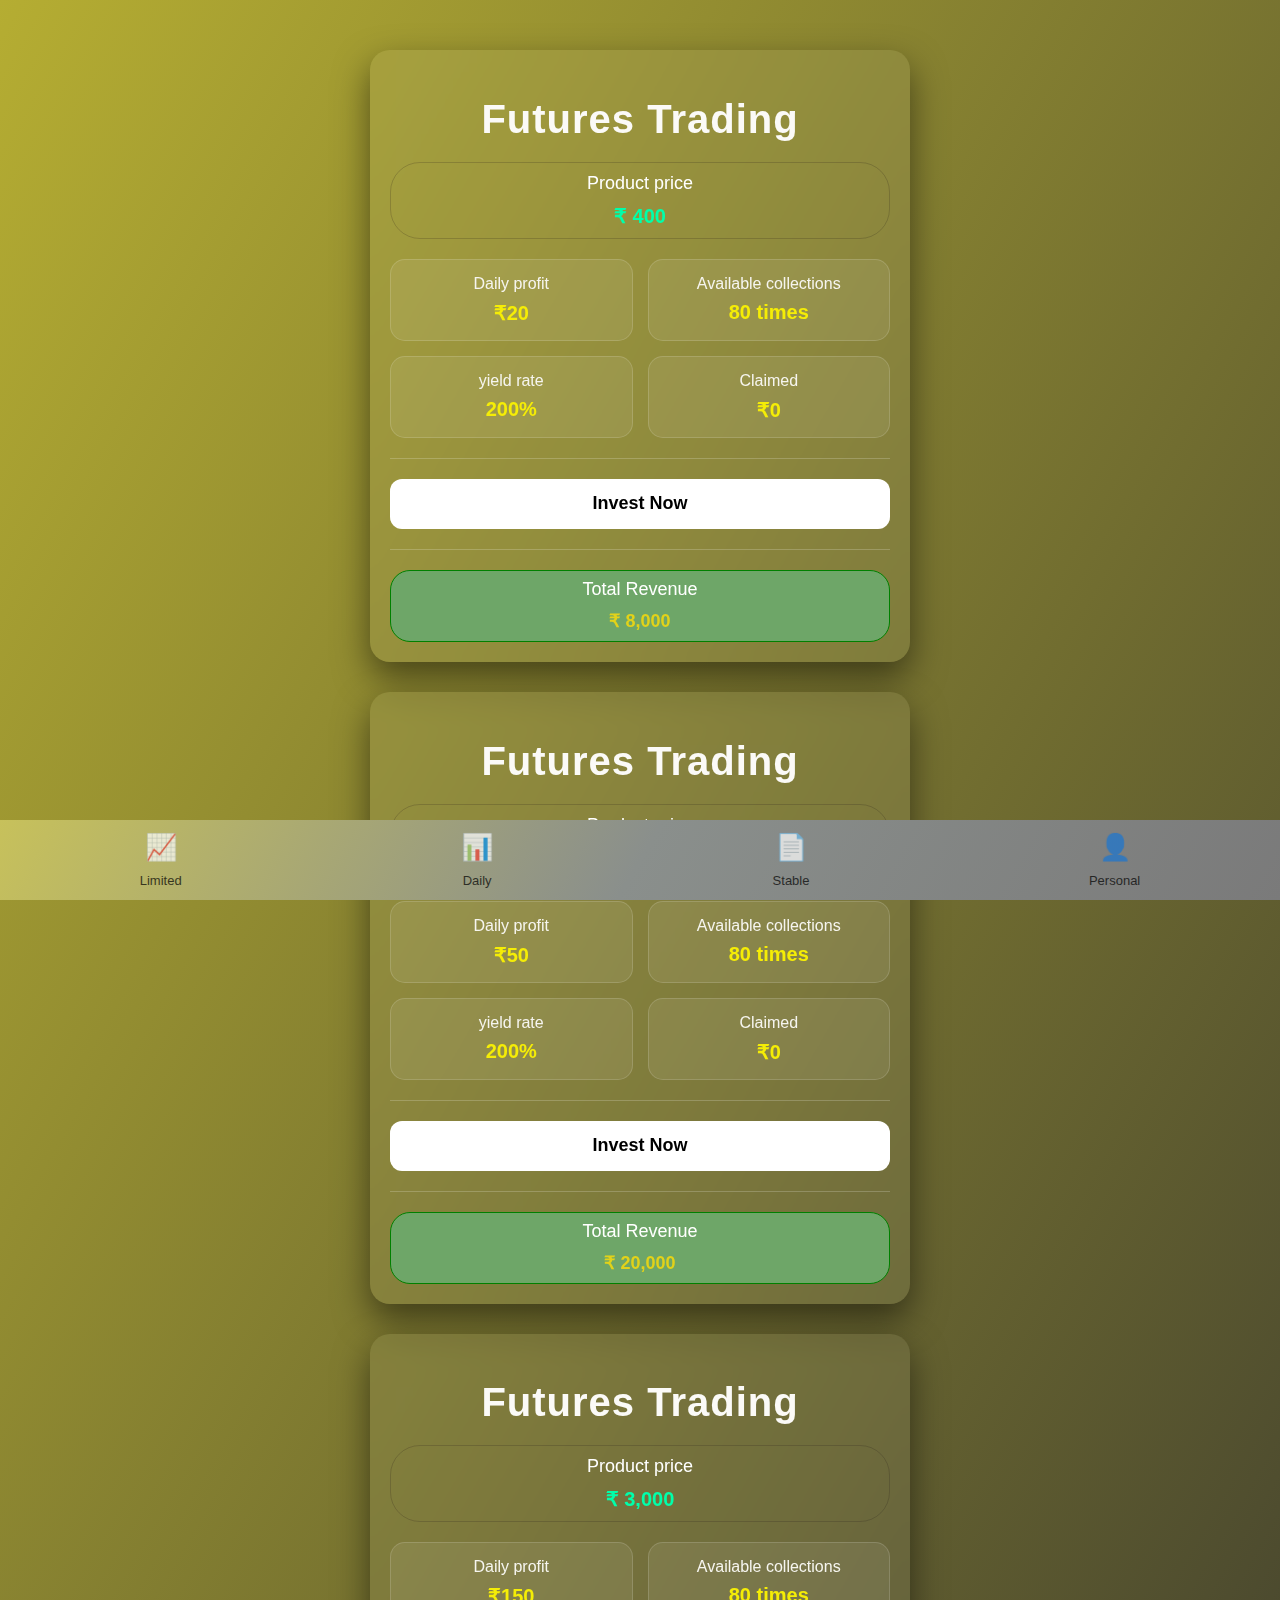
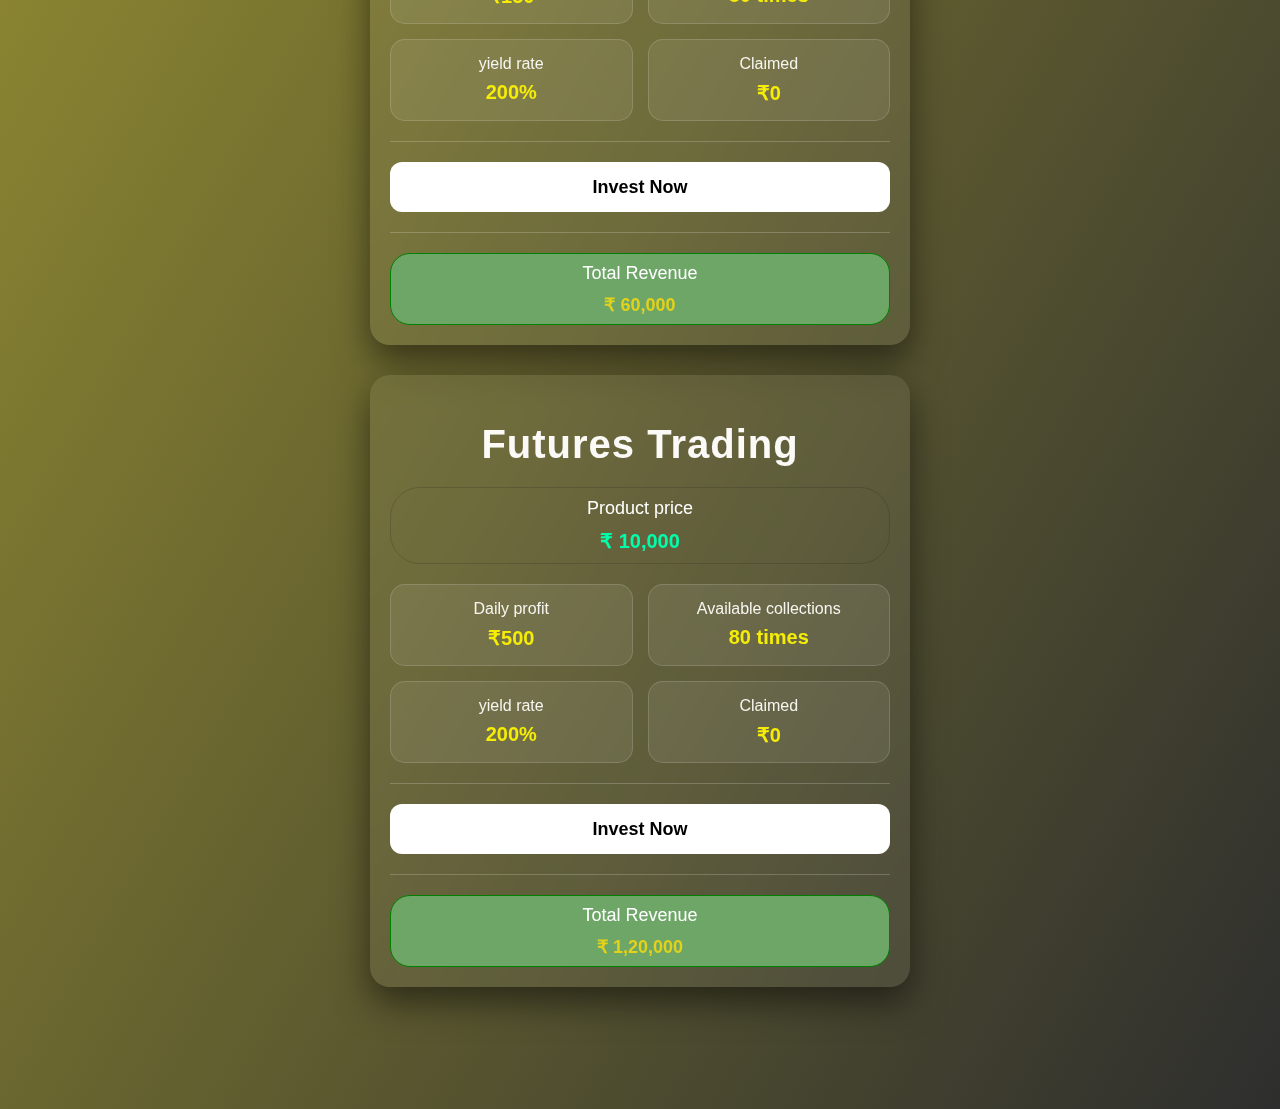
<file: fronted/daily.html>
<!DOCTYPE html>
<html lang="en">
<head>
    <meta charset="UTF-8">
    <meta name="viewport" content="width=device-width, initial-scale=1.0">
    <title>Document</title>
    <link rel="stylesheet" href="tradingvalue.css">
    <link rel="stylesheet" href="header_profile.css">
</head>
<body>
     <div class="bottom-nav">
 <div class="nav-item active"><a style="text-decoration: none; color: black;" href="limited.html"><span class="icon">📈</span>
        <p>Limited</p></a>
        
    </div>
     <div class="nav-item active"><a style="text-decoration: none; color: black;" href="daily.html"><span class="icon">📊</span>
        <p>Daily</p></a>
        
    </div>
     <div class="nav-item active"><a style="text-decoration: none; color: black;" href="stable.html"><span class="icon">📄</span>
        <p>Stable</p></a>
        
    </div>

    <!-- Active Tab -->
    <div class="nav-item active"><a style="text-decoration: none; color: black;" href="profile.html"><span class="icon">👤</span>
        <p>Personal</p></a>
        
    </div>
</div>
    <div class="container" data-product-id="1" data-count="0">
      <div class="header">
        <h1 style="font-size: 40px;">Futures Trading</h1>
      </div>
      <div display="none" id="time"></div>
      <div class="investment-total">
        <div class="investment-label">Product price</div>
        <div class="investment-value">₹ 400</div>
      </div>
      <div class="returns-grid">
        <div class="return-item" data-index="0">
          <div class="return-time">Daily profit</div>
          <div class="return-amount">₹20</div>
        </div>
        <div class="return-item" data-index="1">
          <div class="return-time">Available collections</div>
          <div class="return-amount">80 times</div>
        </div>
        <div class="return-item" data-index="2">
          <div class="return-time">yield rate</div>
          <div class="return-amount">200%</div>
        </div>
        <div class="return-item" data-index="3">
          <div class="return-time">Claimed</div>
          <div class="return-amount">₹0</div>
        </div>
      </div>
  <div class="divider"></div>

      <div class="action-buttons" style="justify-content: center;">
        <button class="buy-button" style="align-items: center; color: #000; background-color: white; height: 50px; width: 100%; ">Invest Now</button>
        
      </div>

      <div class="divider"></div>

      <div class="total-return" style="flex-direction:column; justify-content: center; align-items: center; gap: 10px;" >
        <div class="total-label">Total Revenue</div>
        <div class="total-value" style="color: rgb(226, 210, 25);">₹ 8,000</div>
      </div>
    </div>
    <div class="container" data-product-id="2" data-count="0">
      <div class="header">
        <h1 style="font-size: 40px;">Futures Trading</h1>
      </div>
      <div display="none" id="time"></div>
      <div class="investment-total">
        <div class="investment-label">Product price</div>
        <div class="investment-value">₹ 1,000</div>
      </div>
      <div class="returns-grid">
        <div class="return-item" data-index="0">
          <div class="return-time">Daily profit</div>
          <div class="return-amount">₹50</div>
        </div>
        <div class="return-item" data-index="1">
          <div class="return-time">Available collections</div>
          <div class="return-amount">80 times</div>
        </div>
        <div class="return-item" data-index="2">
          <div class="return-time">yield rate</div>
          <div class="return-amount">200%</div>
        </div>
        <div class="return-item" data-index="3">
          <div class="return-time">Claimed</div>
          <div class="return-amount">₹0</div>
        </div>
      </div>
  <div class="divider"></div>

      <div class="action-buttons" style="justify-content: center;">
        <button class="buy-button" style="align-items: center; color: #000; background-color: white; height: 50px; width: 100%; ">Invest Now</button>
        
      </div>

      <div class="divider"></div>

      <div class="total-return" style="flex-direction:column; justify-content: center; align-items: center; gap: 10px;" >
        <div class="total-label">Total Revenue</div>
        <div class="total-value" style="color: rgb(226, 210, 25);">₹ 20,000</div>
      </div>
    </div>
    <div class="container" data-product-id="3" data-count="0">
      <div class="header">
        <h1 style="font-size: 40px;">Futures Trading</h1>
      </div>
      <div display="none" id="time"></div>
      <div class="investment-total">
        <div class="investment-label">Product price</div>
        <div class="investment-value">₹ 3,000</div>
      </div>
      <div class="returns-grid">
        <div class="return-item" data-index="0">
          <div class="return-time">Daily profit</div>
          <div class="return-amount">₹150</div>
        </div>
        <div class="return-item" data-index="1">
          <div class="return-time">Available collections</div>
          <div class="return-amount">80 times</div>
        </div>
        <div class="return-item" data-index="2">
          <div class="return-time">yield rate</div>
          <div class="return-amount">200%</div>
        </div>
        <div class="return-item" data-index="3">
          <div class="return-time">Claimed</div>
          <div class="return-amount">₹0</div>
        </div>
      </div>
  <div class="divider"></div>

      <div class="action-buttons" style="justify-content: center;">
        <button class="buy-button" style="align-items: center; color: #000; background-color: white; height: 50px; width: 100%; ">Invest Now</button>
        
      </div>

      <div class="divider"></div>

      <div class="total-return" style="flex-direction:column; justify-content: center; align-items: center; gap: 10px;" >
        <div class="total-label">Total Revenue</div>
        <div class="total-value" style="color: rgb(226, 210, 25);">₹ 60,000</div>
      </div>
    </div>
    <div class="container" data-product-id="4" data-count="0">
      <div class="header">
        <h1 style="font-size: 40px;">Futures Trading</h1>
      </div>
      <div display="none" id="time"></div>
      <div class="investment-total">
        <div class="investment-label">Product price</div>
        <div class="investment-value">₹ 10,000</div>
      </div>
      <div class="returns-grid">
        <div class="return-item" data-index="0">
          <div class="return-time">Daily profit</div>
          <div class="return-amount">₹500</div>
        </div>
        <div class="return-item" data-index="1">
          <div class="return-time">Available collections</div>
          <div class="return-amount">80 times</div>
        </div>
        <div class="return-item" data-index="2">
          <div class="return-time">yield rate</div>
          <div class="return-amount">200%</div>
        </div>
        <div class="return-item" data-index="3">
          <div class="return-time">Claimed</div>
          <div class="return-amount">₹0</div>
        </div>
      </div>
  <div class="divider"></div>

      <div class="action-buttons" style="justify-content: center;">
        <button class="buy-button" style="align-items: center; color: #000; background-color: white; height: 50px; width: 100%; ">Invest Now</button>
        
      </div>

      <div class="divider"></div>

      <div class="total-return" style="flex-direction:column; justify-content: center; align-items: center; gap: 10px;" >
        <div class="total-label">Total Revenue</div>
        <div class="total-value" style="color: rgb(226, 210, 25);">₹ 1,20,000</div>
      </div>
    </div>
    <br>
    <br><br><br>
</body>
</html>
</file>
<file: tradingvalue.css>
/* Main Container */
.container {
    max-width: 500px;
    margin: 30px auto;
    background: rgba(255, 255, 255, 0.06);
    border-radius: 20px;
    padding: 20px;
    box-shadow: 0px 15px 35px rgba(0, 0, 0, 0.5);
    backdrop-filter: blur(10px);
}

/* Heading */
.header h1 {
    text-align: center;
    margin-bottom: 20px;
    font-size: 26px;
    letter-spacing: 1px;
    color: #fbfaf7;
}

/* Investment Price Section */
.investment-total {
    display: flex;
    align-items: center;
    flex-direction: column;
    gap: 10px;
    justify-content: center;
    margin-bottom: 20px;
    padding: 10px 0;
    border-bottom: 1px solid rgba(66, 59, 59, 0.2);
    border: 1px solid rgba(33, 27, 27, 0.2);
    border-radius: 30px;
   
}

.investment-label {
    font-size: 18px;
    font-weight: 500;
}

.investment-value {
    font-size: 20px;
    font-weight: bold;
    color: #00ffab;
}

/* Returns Grid */
.returns-grid {
    display: grid;
    grid-template-columns: repeat(2, 1fr);
    gap: 15px;
    margin-bottom: 20px;
}

.return-item {
    background: rgba(255, 255, 255, 0.08);
    padding: 15px;
    border-radius: 15px;
    text-align: center;
    border: 1px solid rgba(255, 255, 255, 0.15);
    transition: 0.3s;
}

.return-item:hover {
    transform: translateY(-4px);
    background: rgba(255, 255, 255, 0.15);
}

.return-time {
    font-size: 16px;
    color: #f6f5ef;
    margin-bottom: 8px;
}

.return-amount {
    font-size: 20px;
    font-weight: bold;
    color: #f5ed06;
}

/* Progress Info */
.progress-info {
    font-size: 16px;
    margin: 20px 0;
}

.divider {
    width: 100%;
    height: 1px;
    background: rgba(255, 255, 255, 0.2);
    margin: 20px 0;
}

/* Buttons */
.action-buttons {
    display: flex;
    justify-content: space-between;
    gap: 15px;
}

.buy-button,
.claim-button {
    width: 50%;
    padding: 12px;
    border-radius: 12px;
    border: none;
    font-size: 18px;
    cursor: pointer;
    font-weight: 600;
    transition: 0.3s;
}

.buy-button {
    background: #ffd600;
    color: #000;
}

.buy-button:hover {
    background: #ffea00;
}

.claim-button {
    background: #444;
    color: #aaa;
}

.claim-button:enabled {
    background: #28d89d;
    color: #000;
}

.claim-button:enabled:hover {
    background: #28d89d;
}

/* Total Revenue */
.total-return {
    display: flex;
    justify-content: space-between;
    font-size: 18px;
    border: 1px solid green;
    height: 70px;
    border-radius: 20px;
    background-color: #6ea668;
}

.total-value {
    color: #00ffab;
    font-weight: bold;
}
.con{
    margin-top: 20px;
    display: flex;
    flex-direction: row;
    justify-content: space-around;
    border: 50%;
    height: 150px;
   

}
#t{
    background-color: red;
    width: 100%;
    height: 23px;
}
</file>
<file: header_profile.css>
body {
    margin: 0;
    padding: 0;
    font-family: Arial;
    background: linear-gradient(135deg, #3a3a3a, #b4a44e);
    color: white;
}

.box-container {
    display: flex;
    justify-content: space-between;
    
}

/* Each box */
.box {
    width: 20%;
    background: rgba(255,255,255,0.15);
    border-radius: 15px;
    padding: 20px;
    text-align: center;
    color: #ffffff;
}

/* Revenue value */
.value {
    color: #ffeb3b;
    font-size: 22px;
    font-weight: bold;
}

/* Icons */
.icon {
    font-size: 28px;
    margin-bottom: 10px;
}

/* Yellow text */
.label {
    color: #ffeb3b;
    font-size: 16px;
}

/* Bottom red notice */
.footer-note {
    background: #e63b3b;
    color: white;
    padding: 5px;
    text-align: center;
    border-radius: 20px;
    font-size: 15px;
    font-weight: bold;
}
/* Profile Section */
.profile-box {
    padding: 15px;
    display: flex;
    align-items: center;
    gap: 10px;
}

.profile-image {
    width: 70px;
    height: 70px;
    background: #2f2f2f;
    border-radius: 50%;
    display: flex;
    justify-content: center;
    align-items: center;
    font-size: 32px;
}

.profile-details {
    line-height: 1.4;
}

.profile-details span {
    color: #d0ffea;
}

/* Balance Card */
.balance-card {
    margin: 20px;
    background: rgba(255, 255, 255, 0.12);
    padding: 25px;
    border-radius: 12px;
    text-align: center;
}

.balance-card h3 {
    margin: 0;
    font-weight: normal;
}

.balance-card .amount {
    font-size: 32px;
    margin: 10px 0;
}

.balance-card .sub-balance {
    color: #00ffa7;
}

/* Icon Section */
.icon-row {
    display: flex;
    justify-content: space-around;
    margin: 25px 0;
}

.icon-box {
    text-align: center;
    width: 70px;
}

.icon-box div {
    width: 55px;
    height: 55px;
    background: white;
    border-radius: 12px;
    display: flex;
    justify-content: center;
    align-items: center;
    color: black;
    font-size: 26px;
    margin: auto;
}

.icon-label {
    margin-top: 8px;
    font-size: 14px;
}

/* Menu Text Links */
.menu-links {
    display: flex;
    justify-content: space-around;
    margin: 20px 0;
    flex-wrap: wrap;
    gap: 20px;
}

.menu-item {
    text-align: center;
    font-size: 14px;
}


.bottom-item {
    text-align: center;
    color: #777;
    font-size: 14px;
}

.bottom-item.active {
    color: #0099ff;
    font-weight: bold;
}

body {
  background: linear-gradient(120deg, #b5ad32, #2e2e2e);
  font-family: Arial, sans-serif;
  color: white;
  padding: 20px;
}

/* Section */
.section {
  margin-bottom: 30px;
  position: relative;
}

.section h3 {
  margin: 0;
  font-size: 18px;
  font-weight: 700;
}

.section p {
  margin: 5px 0;
  font-size: 14px;
  opacity: 0.8;
}

/* Arrow Icon */
.arrow {
  position: absolute;
  right: 10px;
  top: 10px;
  font-size: 25px;
  opacity: 0.7;
}

/* Logout Box */
.logout-box {
  margin-top: 20px;
}

.logout-btn {
  width: 100%;
  padding: 15px;
  font-size: 18px;
  background: transparent;
  border: 2px solid rgba(255,255,255,0.4);
  border-radius: 40px;
  color: white;
  cursor: pointer;
  display: flex;
  justify-content: center;
  align-items: center;
  gap: 8px;
}

.logout-btn:hover {
  background: rgba(255,255,255,0.2);
}

.icon {
  font-size: 20px;
}

.bottom-nav {
    display: flex;
    justify-content: space-around;
    align-items: center;
    padding: 12px 0;
    background: linear-gradient(120deg, #c7c15b, #8a8f8c, #7a7a7a);
    position: fixed;
    bottom: 0;
    left: 0;
    width: 100%;
    z-index: 1;
}

.nav-item {
    text-align: center;
    color: #010101;
    font-size: 14px;
    opacity: 0.7;
}

.nav-item .icon {
    display: block;
    font-size: 26px;
}

.nav-item p {
    margin: 5px 0 0;
    font-size: 13px;
}

.nav-item.active {
 
   
    
}
</file>
<file: fronted/tradingvalue.css>
/* Main Container */
.container {
    max-width: 500px;
    margin: 30px auto;
    background: rgba(255, 255, 255, 0.06);
    border-radius: 20px;
    padding: 20px;
    box-shadow: 0px 15px 35px rgba(0, 0, 0, 0.5);
    backdrop-filter: blur(10px);
}

/* Heading */
.header h1 {
    text-align: center;
    margin-bottom: 20px;
    font-size: 26px;
    letter-spacing: 1px;
    color: #fbfaf7;
}

/* Investment Price Section */
.investment-total {
    display: flex;
    align-items: center;
    flex-direction: column;
    gap: 10px;
    justify-content: center;
    margin-bottom: 20px;
    padding: 10px 0;
    border-bottom: 1px solid rgba(66, 59, 59, 0.2);
    border: 1px solid rgba(33, 27, 27, 0.2);
    border-radius: 30px;
   
}

.investment-label {
    font-size: 18px;
    font-weight: 500;
}

.investment-value {
    font-size: 20px;
    font-weight: bold;
    color: #00ffab;
}

/* Returns Grid */
.returns-grid {
    display: grid;
    grid-template-columns: repeat(2, 1fr);
    gap: 15px;
    margin-bottom: 20px;
}

.return-item {
    background: rgba(255, 255, 255, 0.08);
    padding: 15px;
    border-radius: 15px;
    text-align: center;
    border: 1px solid rgba(255, 255, 255, 0.15);
    transition: 0.3s;
}

.return-item:hover {
    transform: translateY(-4px);
    background: rgba(255, 255, 255, 0.15);
}

.return-time {
    font-size: 16px;
    color: #f6f5ef;
    margin-bottom: 8px;
}

.return-amount {
    font-size: 20px;
    font-weight: bold;
    color: #f5ed06;
}

/* Progress Info */
.progress-info {
    font-size: 16px;
    margin: 20px 0;
}

.divider {
    width: 100%;
    height: 1px;
    background: rgba(255, 255, 255, 0.2);
    margin: 20px 0;
}

/* Buttons */
.action-buttons {
    display: flex;
    justify-content: space-between;
    gap: 15px;
}

.buy-button,
.claim-button {
    width: 50%;
    padding: 12px;
    border-radius: 12px;
    border: none;
    font-size: 18px;
    cursor: pointer;
    font-weight: 600;
    transition: 0.3s;
}

.buy-button {
    background: #ffd600;
    color: #000;
}

.buy-button:hover {
    background: #ffea00;
}

.claim-button {
    background: #444;
    color: #aaa;
}

.claim-button:enabled {
    background: #28d89d;
    color: #000;
}

.claim-button:enabled:hover {
    background: #28d89d;
}

/* Total Revenue */
.total-return {
    display: flex;
    justify-content: space-between;
    font-size: 18px;
    border: 1px solid green;
    height: 70px;
    border-radius: 20px;
    background-color: #6ea668;
}

.total-value {
    color: #00ffab;
    font-weight: bold;
}
.con{
    margin-top: 20px;
    display: flex;
    flex-direction: row;
    justify-content: space-around;
    border: 50%;
    height: 150px;
   

}
#t{
    background-color: red;
    width: 100%;
    height: 23px;
}
</file>
<file: fronted/header_profile.css>
body {
    margin: 0;
    padding: 0;
    font-family: Arial;
    background: linear-gradient(135deg, #3a3a3a, #b4a44e);
    color: white;
}

.box-container {
    display: flex;
    justify-content: space-between;
    
}

/* Each box */
.box {
    width: 20%;
    background: rgba(255,255,255,0.15);
    border-radius: 15px;
    padding: 20px;
    text-align: center;
    color: #ffffff;
}

/* Revenue value */
.value {
    color: #ffeb3b;
    font-size: 22px;
    font-weight: bold;
}

/* Icons */
.icon {
    font-size: 28px;
    margin-bottom: 10px;
}

/* Yellow text */
.label {
    color: #ffeb3b;
    font-size: 16px;
}

/* Bottom red notice */
.footer-note {
    background: #e63b3b;
    color: white;
    padding: 5px;
    text-align: center;
    border-radius: 20px;
    font-size: 15px;
    font-weight: bold;
}
/* Profile Section */
.profile-box {
    padding: 15px;
    display: flex;
    align-items: center;
    gap: 10px;
}

.profile-image {
    width: 70px;
    height: 70px;
    background: #2f2f2f;
    border-radius: 50%;
    display: flex;
    justify-content: center;
    align-items: center;
    font-size: 32px;
}

.profile-details {
    line-height: 1.4;
}

.profile-details span {
    color: #d0ffea;
}

/* Balance Card */
.balance-card {
    margin: 20px;
    background: rgba(255, 255, 255, 0.12);
    padding: 25px;
    border-radius: 12px;
    text-align: center;
}

.balance-card h3 {
    margin: 0;
    font-weight: normal;
}

.balance-card .amount {
    font-size: 32px;
    margin: 10px 0;
}

.balance-card .sub-balance {
    color: #00ffa7;
}

/* Icon Section */
.icon-row {
    display: flex;
    justify-content: space-around;
    margin: 25px 0;
}

.icon-box {
    text-align: center;
    width: 70px;
}

.icon-box div {
    width: 55px;
    height: 55px;
    background: white;
    border-radius: 12px;
    display: flex;
    justify-content: center;
    align-items: center;
    color: black;
    font-size: 26px;
    margin: auto;
}

.icon-label {
    margin-top: 8px;
    font-size: 14px;
}

/* Menu Text Links */
.menu-links {
    display: flex;
    justify-content: space-around;
    margin: 20px 0;
    flex-wrap: wrap;
    gap: 20px;
}

.menu-item {
    text-align: center;
    font-size: 14px;
}


.bottom-item {
    text-align: center;
    color: #777;
    font-size: 14px;
}

.bottom-item.active {
    color: #0099ff;
    font-weight: bold;
}

body {
  background: linear-gradient(120deg, #b5ad32, #2e2e2e);
  font-family: Arial, sans-serif;
  color: white;
  padding: 20px;
}

/* Section */
.section {
  margin-bottom: 30px;
  position: relative;
}

.section h3 {
  margin: 0;
  font-size: 18px;
  font-weight: 700;
}

.section p {
  margin: 5px 0;
  font-size: 14px;
  opacity: 0.8;
}

/* Arrow Icon */
.arrow {
  position: absolute;
  right: 10px;
  top: 10px;
  font-size: 25px;
  opacity: 0.7;
}

/* Logout Box */
.logout-box {
  margin-top: 20px;
}

.logout-btn {
  width: 100%;
  padding: 15px;
  font-size: 18px;
  background: transparent;
  border: 2px solid rgba(255,255,255,0.4);
  border-radius: 40px;
  color: white;
  cursor: pointer;
  display: flex;
  justify-content: center;
  align-items: center;
  gap: 8px;
}

.logout-btn:hover {
  background: rgba(255,255,255,0.2);
}

.icon {
  font-size: 20px;
}

.bottom-nav {
    display: flex;
    justify-content: space-around;
    align-items: center;
    padding: 12px 0;
    background: linear-gradient(120deg, #c7c15b, #8a8f8c, #7a7a7a);
    position: fixed;
    bottom: 0;
    left: 0;
    width: 100%;
    z-index: 1;
}

.nav-item {
    text-align: center;
    color: #010101;
    font-size: 14px;
    opacity: 0.7;
}

.nav-item .icon {
    display: block;
    font-size: 26px;
}

.nav-item p {
    margin: 5px 0 0;
    font-size: 13px;
}

.nav-item.active {
 
   
    
}
</file>
